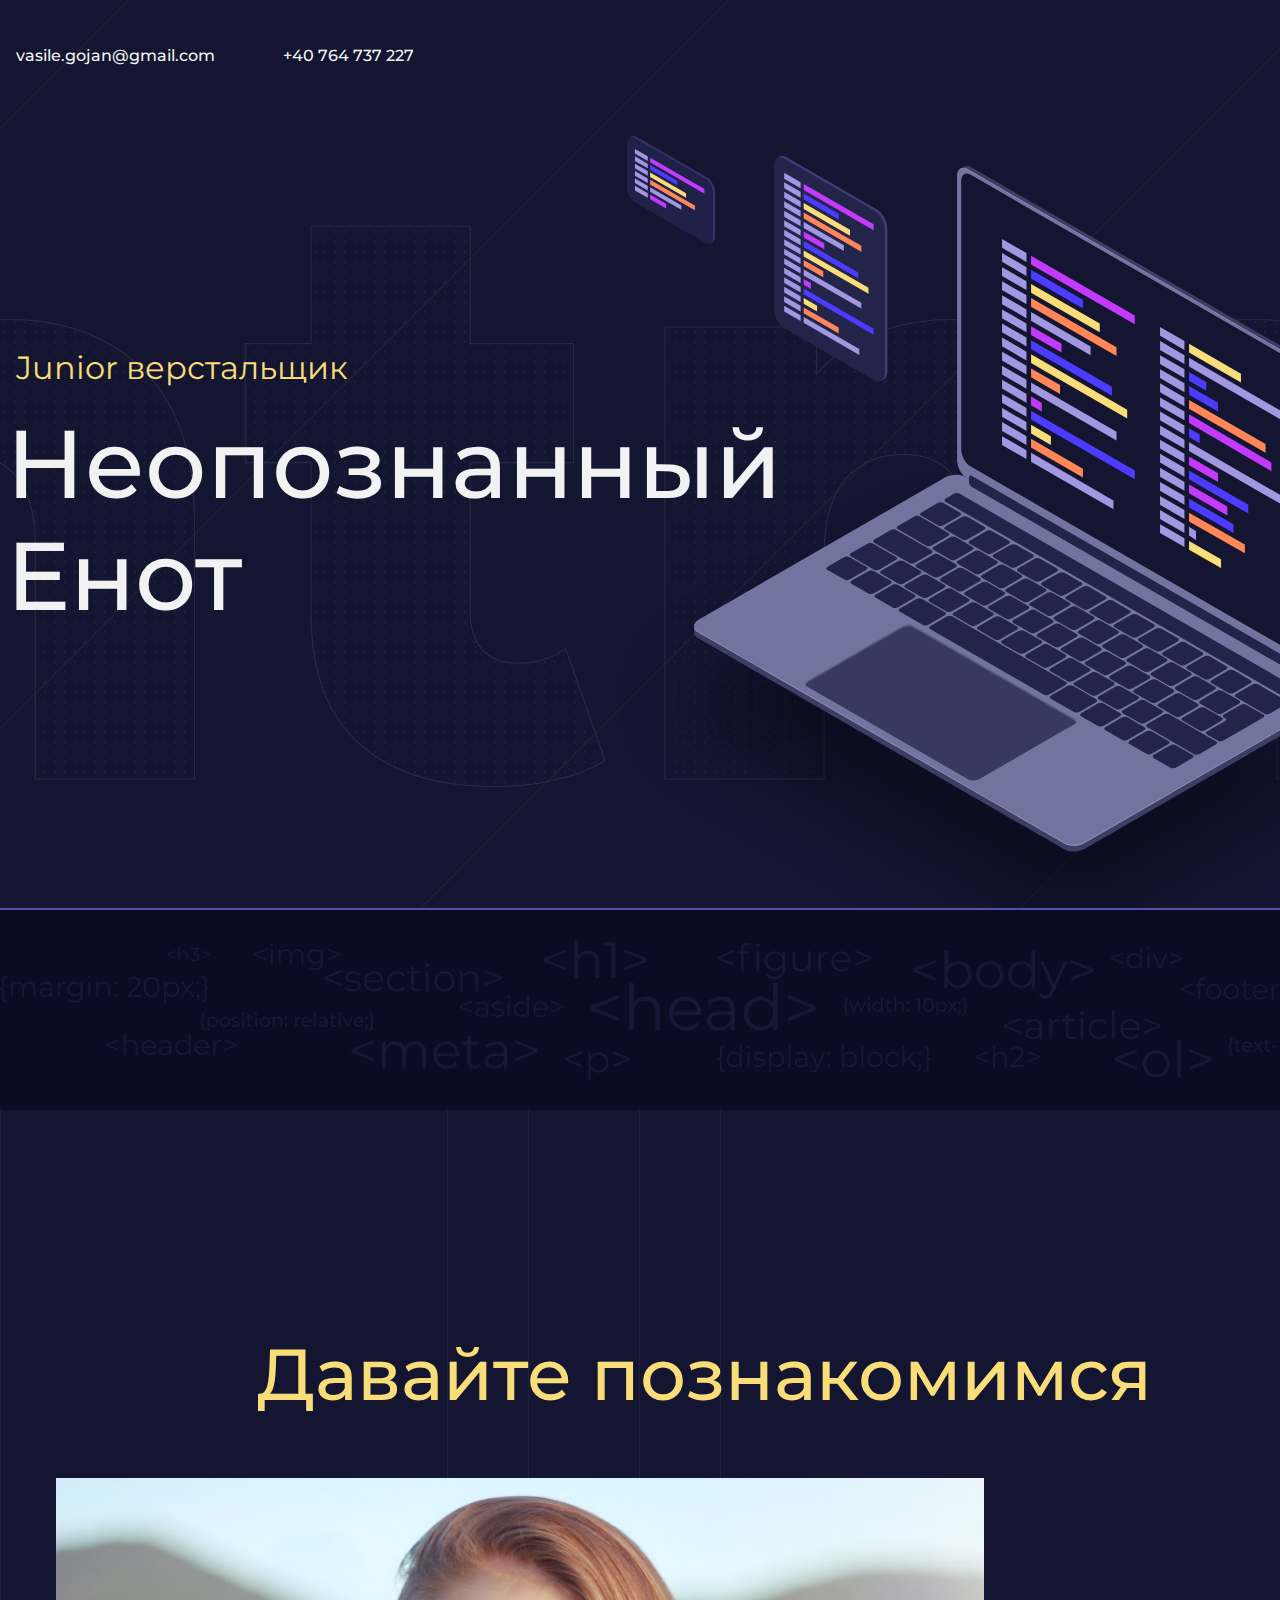
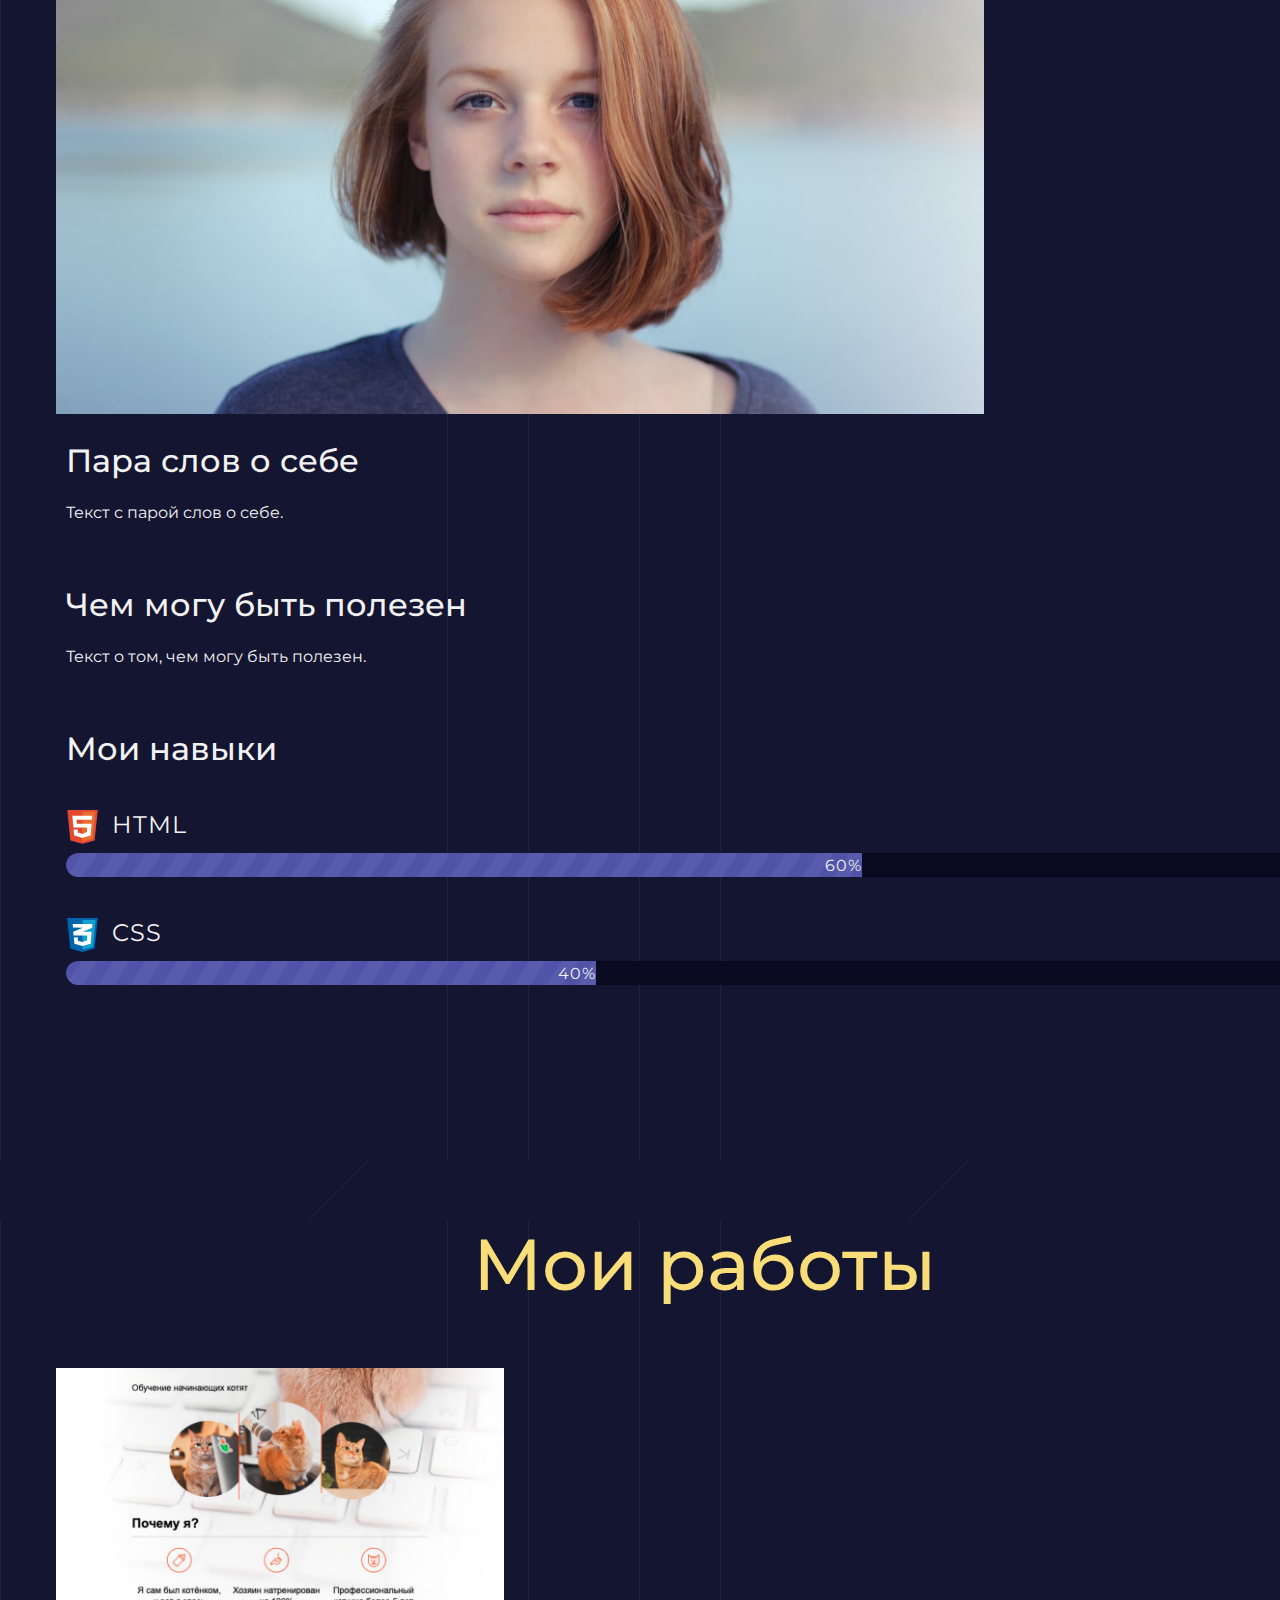
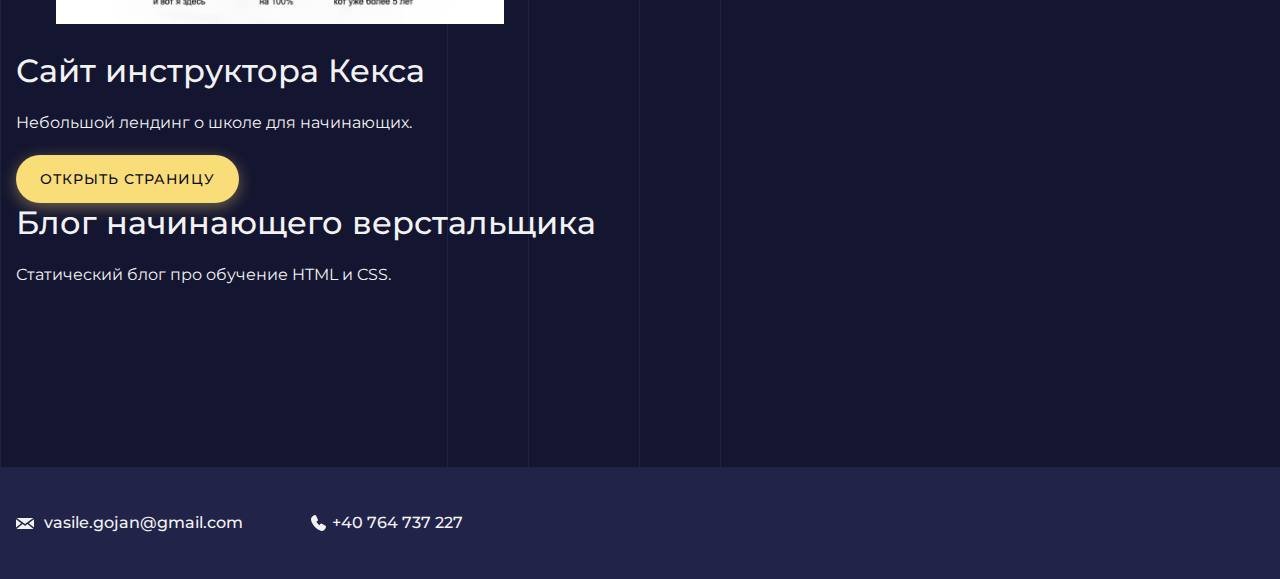
<file: index.html>
<!DOCTYPE html>
<html lang="ru">
  <head>
    <meta charset="UTF-8">
    <link rel="stylesheet" href="style.css">
    <link href="https://fonts.googleapis.com/css?family=Montserrat:400,500,700|Old+Standard+TT&display=swap&subset=cyrillic" rel="stylesheet">
    <title>Портфолио Junior верстальщика</title>
  </head>

  <body>
    <header class="page-header">
      <div class="container">
        <a href="mailto:vasile.gojan@gmail.com">vasile.gojan@gmail.com</a>
        <a href="tel:+40764737227">+40 764 737 227</a>
    </div>
    </header>

    <section class="hero-image">
     <div class="container">
       <h1 class="heading">Неопознанный Енот</h1>
      <p>Junior верстальщик</p>
    </div> 
    </section>

    <section class="intro">
      <div class="container">
        <h2 class="subheading">Давайте познакомимся</h2>
        <figure>
          <img src="files/user.jpg" width="928" height="536" alt="Фотография Неопознанного Енота">
       </figure>
       <div>
       <h3>Пара слов о себе</h3>
       <p>Текст с парой слов о себе.</p>
      </div>
      <div>
       <h3>Чем могу быть полезен</h3>
       <p>Текст о том, чем могу быть полезен.</p>
      </div>
      <div class="skills">
        <h3>Мои навыки</h3>
        <dl class="skills-list">
          <dt class="skill-html">HTML</dt>
          <dd class="level"><div style="width: 60%;">60%</div></dd>
          <dt class="skill-css">CSS</dt>
          <dd class="level"><div style="width: 40%;">40%</div></dd>
        </dl>
      </div>
      </div>
    </section>

    <section class="portfolio">
      <div class="container">
      <h2 class="subheading">Мои работы</h2>
      <figure class="project-image">
        <img src="files/project.jpg" width="928" height="536" alt="Cайт инструктора Кекса">
      </figure>
      <h3>Сайт инструктора Кекса</h3>
      <p>Небольшой лендинг о школе для начинающих.</p>
      <a class="button" href="source/project/index.html">Открыть страницу</a>
      <h3>Блог начинающего верстальщика</h3>
      <p>Статический блог про обучение HTML и CSS.</p>
    </div>
    </section>

    <footer class="page-footer">
      <div class="container">
        <a class="footer-email" href="mailto:vasile.gojan@gmail.com">vasile.gojan@gmail.com</a>
        <a class="footer-phone" href="tel:+40764737227">+40 764 737 227</a>
    </div>
    </footer>
  </body>
</html>
</file>
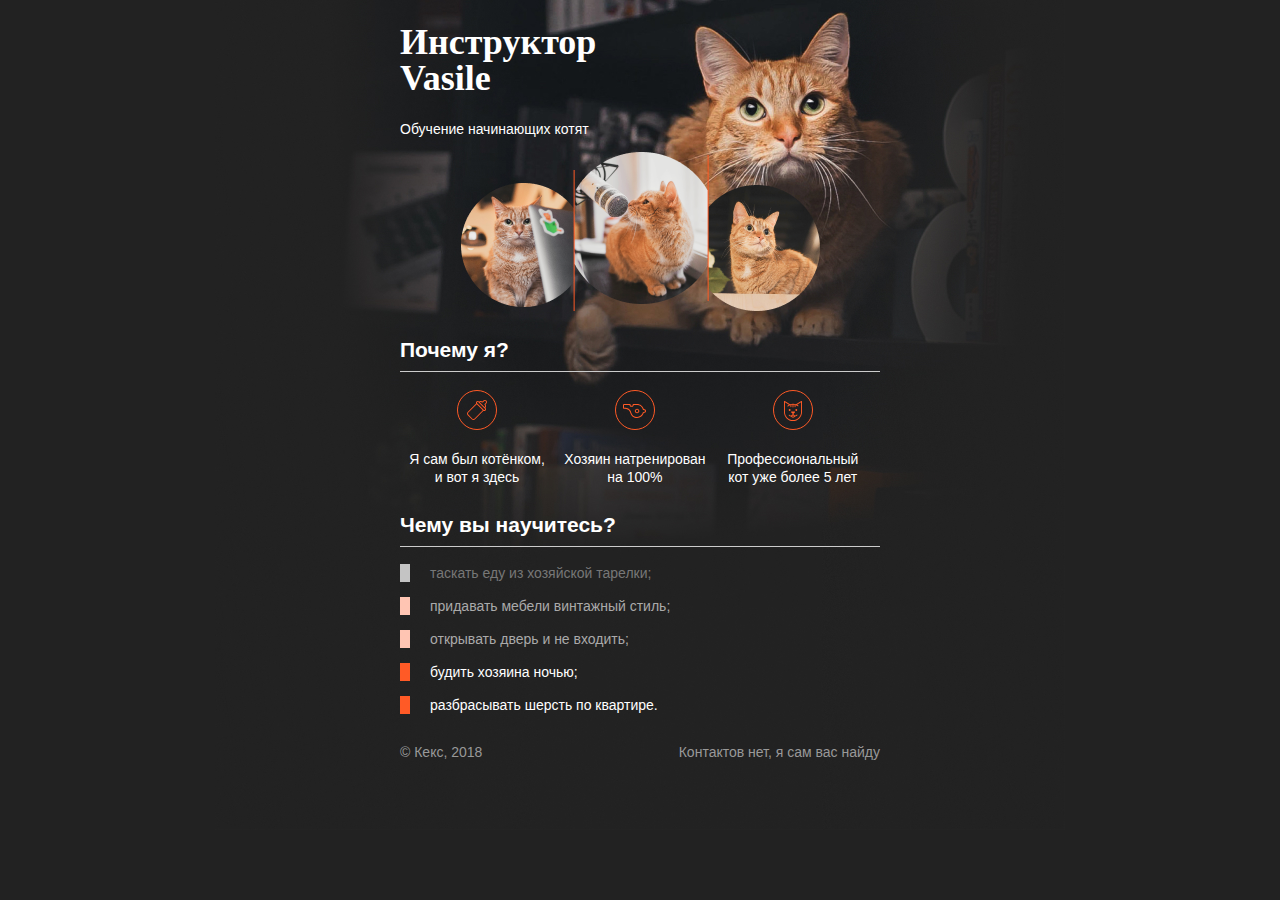
<file: source/project/index.html>
<!DOCTYPE html>
<html lang="ru">
  <head>
    <meta charset="utf-8">
    <title>Инструктор Кекс</title>
    <link rel="stylesheet" href="style.css">
  </head>
  <body>
    <div class="container">
      <header class="site-header">
        <h1>Инструктор Vasile</h1>
        <p>Обучение начинающих котят</p>
        <img src="img/keks.png">
      </header>

      <section class="features">
        <h2>Почему я?</h2>
        <p class="feature-kitten">Я сам был котёнком, и вот я здесь</p>
        <p class="feature-train">Хозяин натренирован на 100%</p>
        <p class="feature-cat">Профессиональный кот уже более 5 лет</p>
      </section>

      <section class="skills">
        <h2>Чему вы научитесь?</h2>
        <ul class="skills-list">
          <li class="skills-item">таскать еду из хозяйской тарелки;</li>
          <li class="skills-item standart">придавать мебели винтажный стиль;</li>
          <li class="skills-item standart">открывать дверь и не входить;</li>
          <li class="skills-item vip">будить хозяина ночью;</li>
          <li class="skills-item vip">разбрасывать шерсть по квартире.</li>
        </ul>
      </section>

      <footer class="site-footer">
        <p>© Кекс, 2018</p>
        <p>Контактов нет, я сам вас найду</p>
      </footer>
    </div>
  </body>
</html>
</file>
<file: style.css>
body {
  position: relative;
  margin: 0;
  min-width: 1408px;
  font-family: "Montserrat", "Helvetica", "Arial", sans-serif;
  font-size: 16px;
  line-height: 32px;
  color: #f2f2f2;
  background-color: #141530;
  background-image: url("img/pattern-lines-hero.svg");
  background-position: center;
}

.container {
  max-width: 1408px;
  margin: 0 auto;
  padding: 0 16px;
}

.page-header {
  margin: 0;
  padding: 40px 0;
}

.page-header a,
.page-footer a {
  position: relative;
  margin-right: 64px;
  padding-bottom: 10px;
  padding-top: 9px;
  font-weight: 500;
  text-decoration: none;
  background-repeat: no-repeat;
  background-position: left;
  color: inherit;
}

.page-header a:focus,
.page-header a:hover,
.page-footer a:focus,
.page-footer a:hover {
  color: #f9dd79;
}

.page-header a::after,
.page-footer a::after {
  position: absolute;
  content: "";
  bottom: 0;
  left: 0;
  width: 0;
  height: 2px;
  background-color: #f9dd79;
  transition: width 200ms;
}

.page-header a:hover::after,
.page-footer a:hover::after {
  width: 100%;
}

.header-email,
.footer-email {
  padding-left: 28px;
  background-image: url("img/icon-email.svg");
}

.header-email:focus,
.header-email:hover,
.footer-email:focus,
.footer-email:hover {
  background-image: url("img/icon-email-alt.svg");
}

.header-phone,
.footer-phone {
  padding-left: 21px;
  background-image: url("img/icon-phone.svg");
}

.header-phone:focus,
.header-phone:hover,
.footer-phone:focus,
.footer-phone:hover {
  background-image: url("img/icon-phone-alt.svg");
}

.page-header a:active,
.page-footer a:active {
  opacity: 0.5;
}

.hero-image {
  position: relative;
  padding-top: 200px;
  height: 798px;
  background-image: url("img/bg-html.png");
  background-repeat: no-repeat;
  background-position-x: center;
  background-position-y: 48px;
}

.hero-image .container {
  display: flex;
  flex-direction: column;
}

.hero-image::before {
  position: absolute;
  content: "";
  top: 24px;
  left: calc(50vw - 32px);
  width: 800px;
  height: 800px;
  background-image: url("img/hero-image.svg");
  background-repeat: no-repeat;
}

.hero-image::after {
  position: absolute;
  content: "";
  height: 200px;
  width: 100%;
  bottom: 0;
  background-color: #0b0c23;
  background-image: url("img/bg-tags.svg");
  background-position: center;
  background-repeat: no-repeat;
  border-top: 2px solid #5053a8;
}

.heading {
  z-index: 1;
  order: 2;
  margin: 0 0 0 -10px;
  width: 815px;
  font-size: 96px;
  line-height: 112px;
  font-weight: 500;
}

.hero-image p {
  z-index: 1;
  order: 1;
  margin: 0;
  padding: 32px 0;
  padding-bottom: 16px;
  font-size: 32px;
  line-height: 48px;
  color: #f9dd79;
}

.intro,
.portfolio {
  background-color: #141530;
  background-image: url("img/pattern-lines.svg");
  background-repeat: repeat-y;
  background-position-x: center;
}

.intro {
  padding-top: 160px;
  padding-bottom: 120px;
  min-height: 828px;
}

.subheading {
  text-align: center;
  font-size: 72px;
  line-height: 88px;
  font-weight: 500;
  color: #f9dd79;
}

.intro .container {
  position: relative;
}

.user-image {
  position: absolute;
  margin: 0;
}

.user-image img {
  width: 640px;
  height: 640px;
  object-fit: cover;
}

.intro .container div {
  margin-left: 50px;
  margin-bottom: 56px;
}

.intro h3,
.portfolio h3 {
  margin: 0 0 16px;
  font-size: 32px;
  line-height: 40px;
  font-weight: 500;
}

.intro p {
  margin: 0;
  z-index: 2;
}

.skills {
  margin-bottom: 0;
}

.skills h3 {
  margin-bottom: 40px;
}

.skills-list {
  margin: 0;
  padding: 0;
}

.skills-list dt {
  margin: 0 0 8px;
  padding-left: 46px;
  height: 36px;
  font-size: 24px;
  letter-spacing: 1px;
  background-repeat: no-repeat;
  background-position: left;
}

.skill-html {
  background-image: url("img/icon-html.svg");
}

.skill-css {
  background-image: url("img/icon-css.svg");
}

.level {
  margin: 0 0 40px;
  height: 24px;
  text-align: right;
  background-color: #0b0c23;
  box-shadow: inset 0 0 12px #070716;
  border-radius: 12px;
  overflow: hidden;
}

.skills .level div {
  margin: 0;
  height: 24px;
  letter-spacing: 1px;
  line-height: 26px;
  background-color: #5053a8;
  background-image: url("img/progress-pattern.svg");
}

.portfolio {
  margin: 0;
  padding-bottom: 160px;
}

.projects {
  margin: 0;
  padding: 0;
  list-style: none;
}

.projects li {
  position: relative;
  min-height: 256px;
  margin: 0 0 100px;
  padding-left: 528px;
}

.project-image {
  position: relative;
}

.project-image img {
  width: 448px;
  height: 256px;
  object-fit: cover;
}

.projects p {
  margin: 0 0 32px;
}

.button {
  margin: 0;
  padding: 8px 24px;
  display: inline-block;
  vertical-align: baseline;
  font-size: 14px;
  font-weight: 500;
  letter-spacing: 1px;
  text-decoration: none;
  text-transform: uppercase;
  color: #0b0c23;
  background-color: #f9dd79;
  box-shadow: 0 4px 16px rgba(249, 221, 121, 0.4);
  border-radius: 24px;
  transition: background-color 100ms, box-shadow 100ms;
}

.button:focus,
.button:hover {
  background-color: #f9e7a8;
  box-shadow: 0 4px 32px rgba(249, 221, 121, 0.6);
}

.button:active {
  background-color: #b69e4b;
  box-shadow: none;
}

.page-footer {
  padding: 40px 0;
  background-color: #212349;
}
</file>
<file: source/project/style.css>
body {
  padding: 0;
  font-family: "Arial", sans-serif;
  font-size: 14px;
  line-height: 18px;
  color: #ffffff;
  background: #222222 url("img/keks-background-dark.jpg") no-repeat 50% 0;
}

h1 {
  width: 260px;
  font-family: "Georgia", serif;
  font-size: 36px;
  line-height: 36px;
}

h2 {
  padding-bottom: 12px;
  border-bottom: 1px solid #cccccc;
}

.site-header {
  margin-bottom: 30px;
}

.skills-item {
  margin-bottom: 15px;
  padding-left: 20px;
  border-left: 10px solid #c4c4c4;
  color: #777777;
}

.standart {
  border-color: #ffc5b3;
  color: #aaaaaa;
}

/* Добавьте правило ниже */

.vip {
  border-color: #ff5a26;
  color: #ffffff;
}

.container {
  width: 480px;
  margin: 0 auto;
}

.site-header img {
  display: block;
  margin: 0 auto;
}

.features {
  margin-bottom: 30px;
}

.features p {
  display: inline-block;
  vertical-align: top;
  width: 30%;
  margin: 0 5px;
  text-align: center;
  background-repeat: no-repeat;
  background-position: center top;
}

.feature-kitten {
  padding-top: 60px;
  background-image: url("img/bottle.svg");
}

.feature-cat {
  padding-top: 60px;
  background-image: url("img/cat.svg");
}

.feature-train {
  padding-top: 60px;
  background-image: url("img/whistle.svg");
}

.skills-list {
  padding: 0;
  list-style: none;
}

.site-footer {
  display: flex;
  justify-content: space-between;
  color: #999999;
}
</file>
